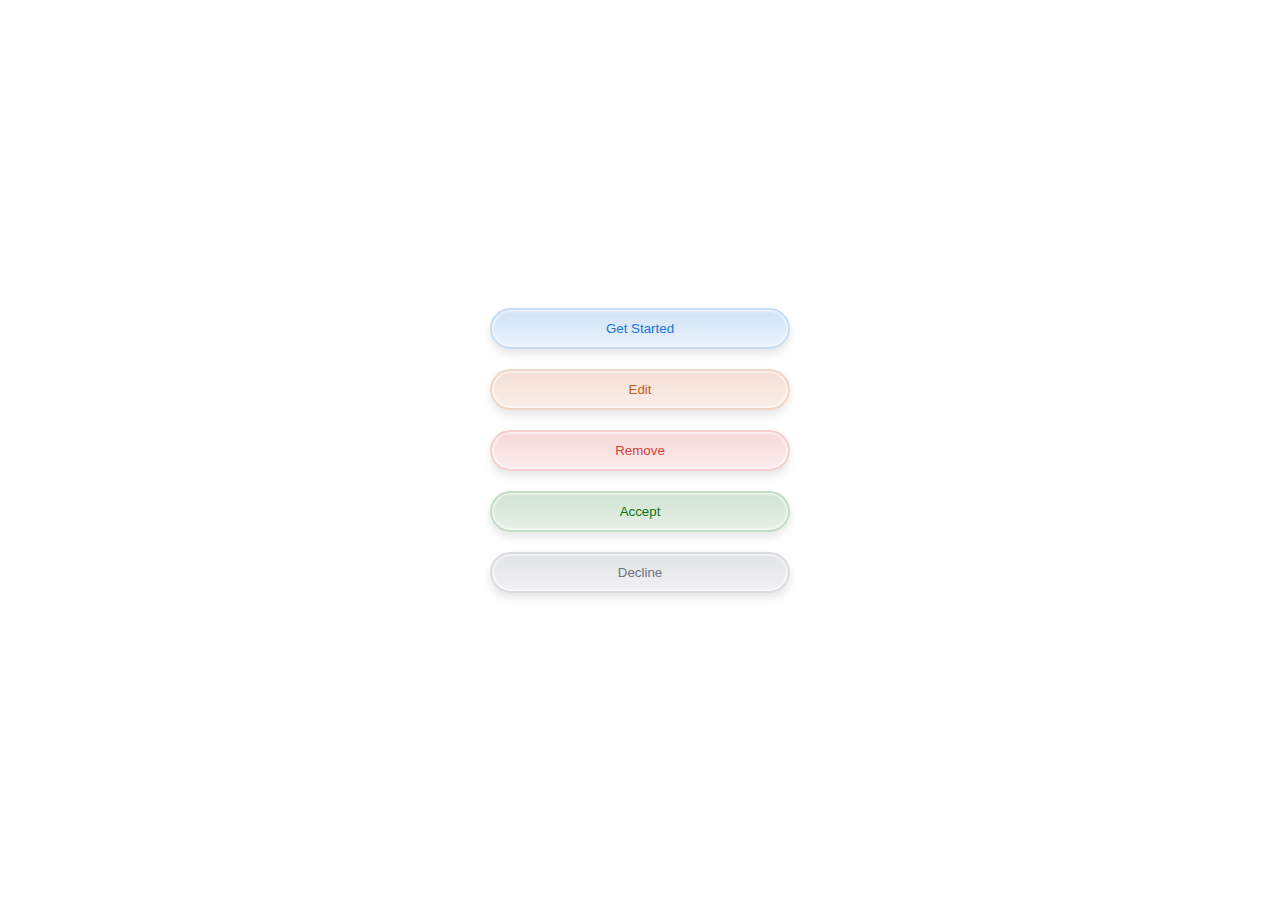
<file: Buttons_1/index.html>
<html lang="en">
  <head>
    <meta charset="UTF-8" />
    <meta name="viewport" content="width=device-width, initial-scale=1.0" />
    <title>Document</title>
    <link rel="stylesheet" href="site.css" />
  </head>
  <body>
    <div class="wrapper">
      <button class="btn">Get Started</button>
      <button class="btn warning">Edit</button>
      <button class="btn alert">Remove</button>
      <button class="btn success">Accept</button>
      <button class="btn secondary">Decline</button>
    </div>
  </body>
</html>
</file>
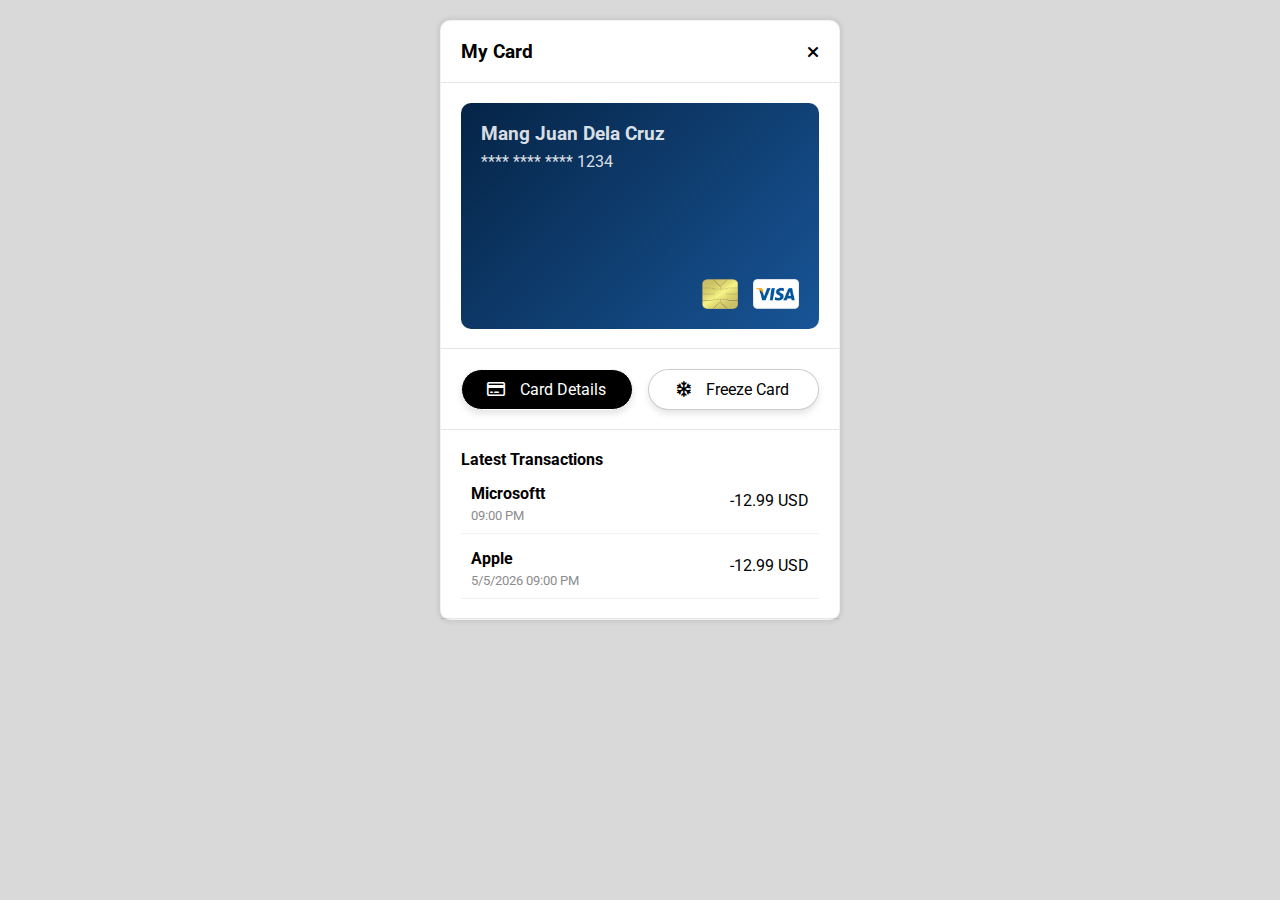
<file: CardATM/index.html>
<html lang="en">
  <head>
    <meta charset="UTF-8" />
    <meta name="viewport" content="width=device-width, initial-scale=1.0" />
    <title>Document</title>
    <link
      rel="stylesheet"
      href="https://cdnjs.cloudflare.com/ajax/libs/font-awesome/6.7.2/css/all.min.css"
      integrity="sha512-Evv84Mr4kqVGRNSgIGL/F/aIDqQb7xQ2vcrdIwxfjThSH8CSR7PBEakCr51Ck+w+/U6swU2Im1vVX0SVk9ABhg=="
      crossorigin="anonymous"
      referrerpolicy="no-referrer"
    />
    <link rel="preconnect" href="https://fonts.googleapis.com" />
    <link rel="preconnect" href="https://fonts.gstatic.com" crossorigin />
    <link
      href="https://fonts.googleapis.com/css2?family=Roboto:ital,wght@0,100..900;1,100..900&display=swap"
      rel="stylesheet"
    />
    <link rel="stylesheet" href="site.css" />
  </head>
  <body>
    <div class="wrapper">
      <div class="card">
        <div class="card-header card-section">
          <h3>My Card</h3>
          <i class="fa-solid fa-xmark"></i>
        </div>
        <div class="card-section">
          <div class="card-physical">
            <div class="card-number">
              <h3 id="card-name">Mang Juan Dela Cruz</h3>
              <span id="card-number">**** **** **** 1234</span>
            </div>

            <div class="card-image">
              <img src="img/sim.png" alt="" class="sim" />
              <img src="img/logo2.png" alt="" class="logo" />
            </div>
          </div>
        </div>

        <div class="card-section">
          <div class="btn-actions">
            <a href="#" class="btn card-deatails">
              <i class="fa-regular fa-credit-card"></i>
              Card Details</a
            >
            <a href="#" class="btn light card-deatails">
              <i class="fa-regular fa-snowflake"></i>
              Freeze Card</a
            >
          </div>
        </div>
        <div class="card-section">
            <h4>Latest Transactions</h4>
            <ul class="transactions">
              <li>
                <span>
                  <h4>Microsoftt</h4>
                  <h5>09:00 PM</h5>
                </span>
                <div class="amount">-12.99 USD</div>
              </li>
              <li>
                <span>
                  <h4>Apple</h4>
                  <h5>5/5/2026 09:00 PM</h5>
                </span>
                <div class="amount">-12.99 USD</div>
              </li>
            </ul>
        </div>
      </div>
    </div>
  </body>
</html>
</file>
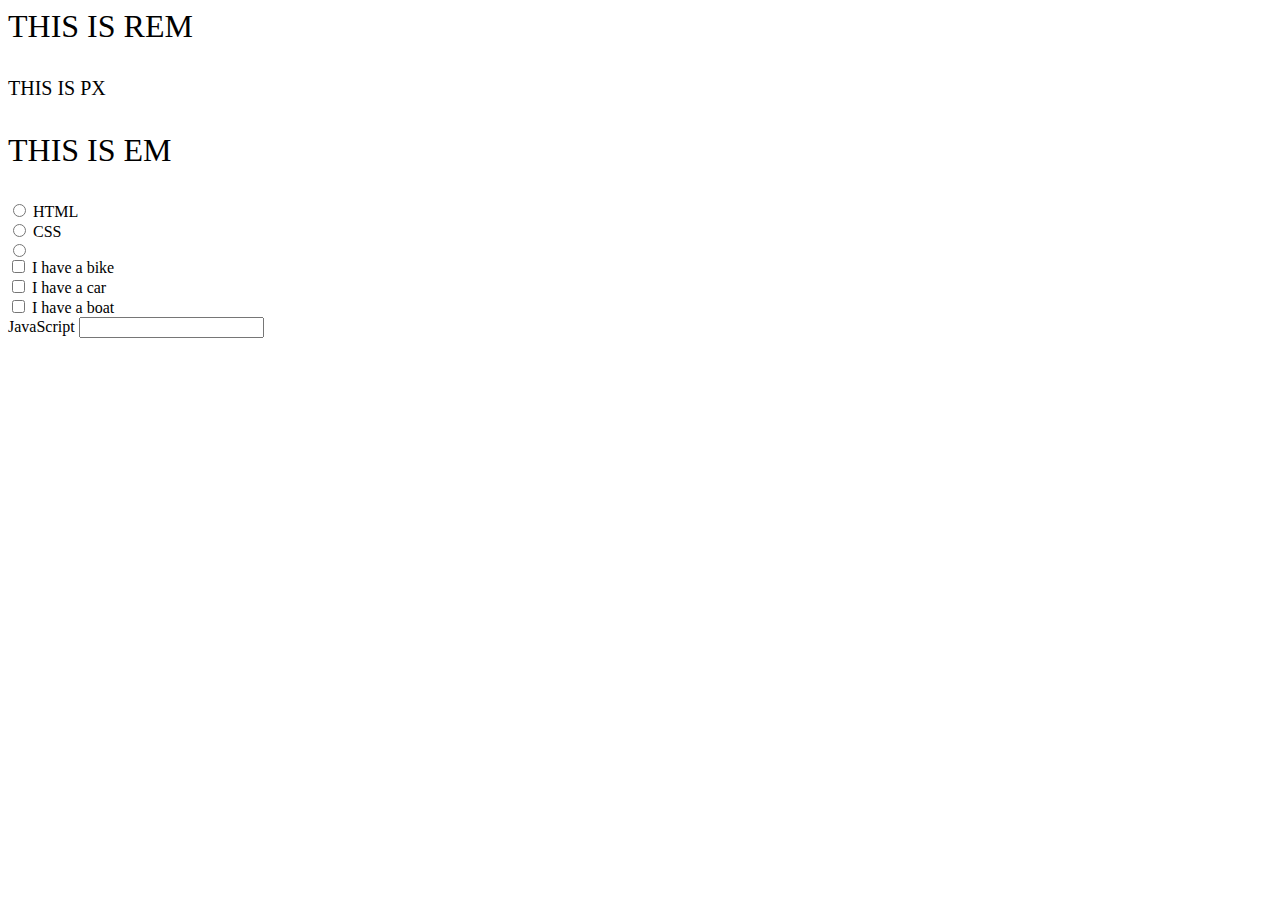
<file: Forms/index.html>
<html lang="en">
  <head>
    <meta charset="UTF-8" />
    <meta name="viewport" content="width=<device-width>, initial-scale=1.0" />
    <title>Document</title>
  </head>
  <body>
    <p class="rem" style="font-size: 2rem">THIS IS REM</p>
    <p class="px" style="font-size: 20px">THIS IS PX</p>
    <p class="em" style="font-size: 2em">THIS IS EM</p>

    <form action="post" style="accent-color: rgb(0, 150, 5); caret-color: red">
      <div>
        <input type="radio" id="html" name="fav_language" value="HTML" />
        <label for="html">HTML</label><br />
        <input type="radio" id="css" name="fav_language" value="CSS" />
        <label for="css">CSS</label><br />
        <input
          type="radio"
          id="javascript"
          name="fav_language"
          value="JavaScript"
        />
      </div>

      <div>
        <input type="checkbox" id="vehicle1" name="vehicle1" value="Bike" />
        <label for="vehicle1"> I have a bike</label><br />
        <input type="checkbox" id="vehicle2" name="vehicle2" value="Car" />
        <label for="vehicle2"> I have a car</label><br />
        <input type="checkbox" id="vehicle3" name="vehicle3" value="Boat" />
        <label for="vehicle3"> I have a boat</label>
      </div>

      <label for="javascript">JavaScript</label>

      <input type="text" />
    </form>
  </body>
</html>
</file>
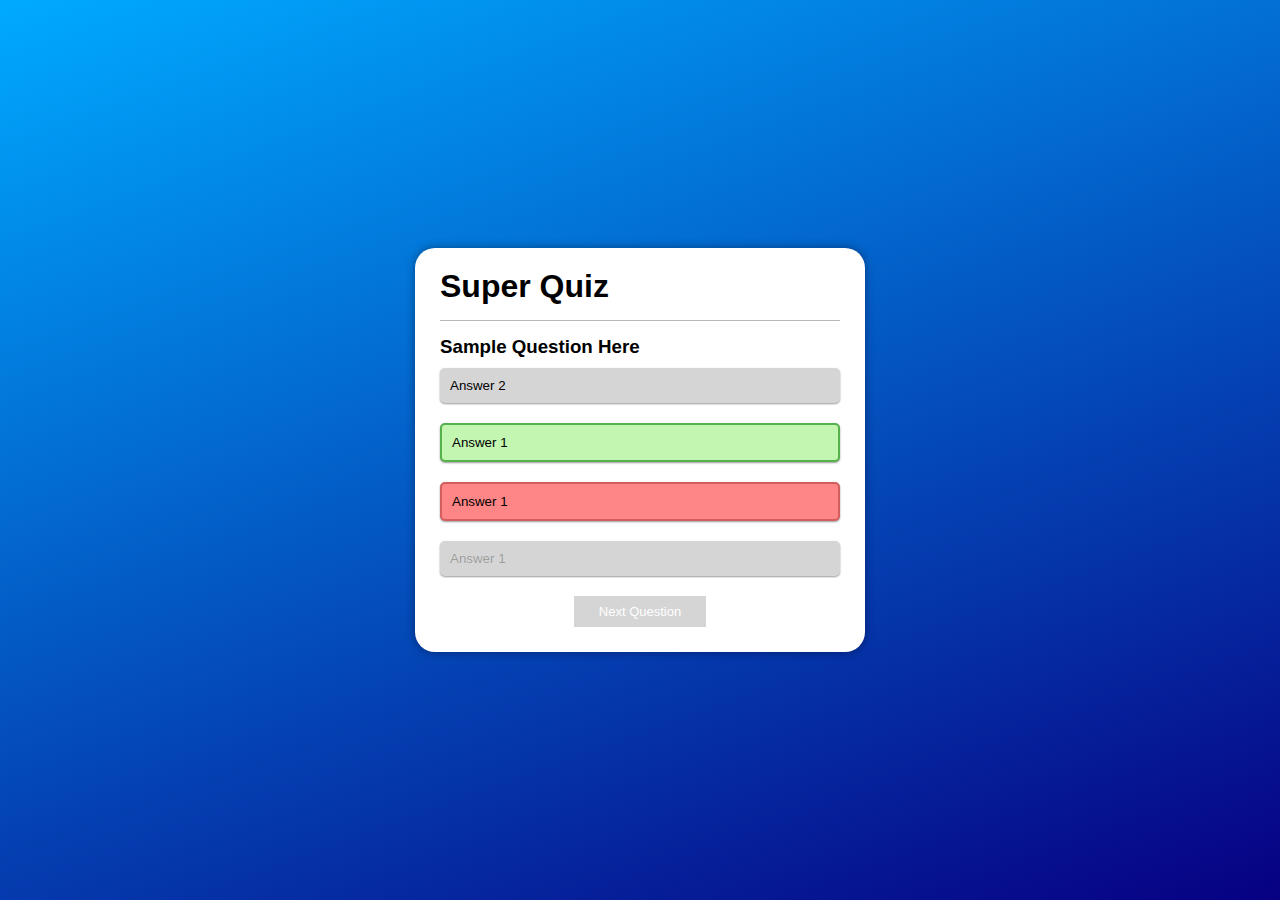
<file: Quiz/index.html>
<html lang="en">
  <head>
    <meta charset="UTF-8" />
    <meta name="viewport" content="width=device-width, initial-scale=1.0" />
    <title>Document</title>
    <link rel="stylesheet" href="style.css" />
    <script src="script.js" defer></script>
  </head>
  <body>
    <div class="container">
      <h1>Super Quiz</h1>
      <h3 id="question">Sample Question Here</h3>
      <div id="answers">
        <button>Answer 2</button>
        <button disabled class="correct selected">Answer 1</button>
        <button disabled class="selected">Answer 1</button>
        <button disabled>Answer 1</button>
      </div>
      <button id="next" disabled onclick="alert('asa')">Next Question</button>
    </div>
  </body>
</html>
</file>
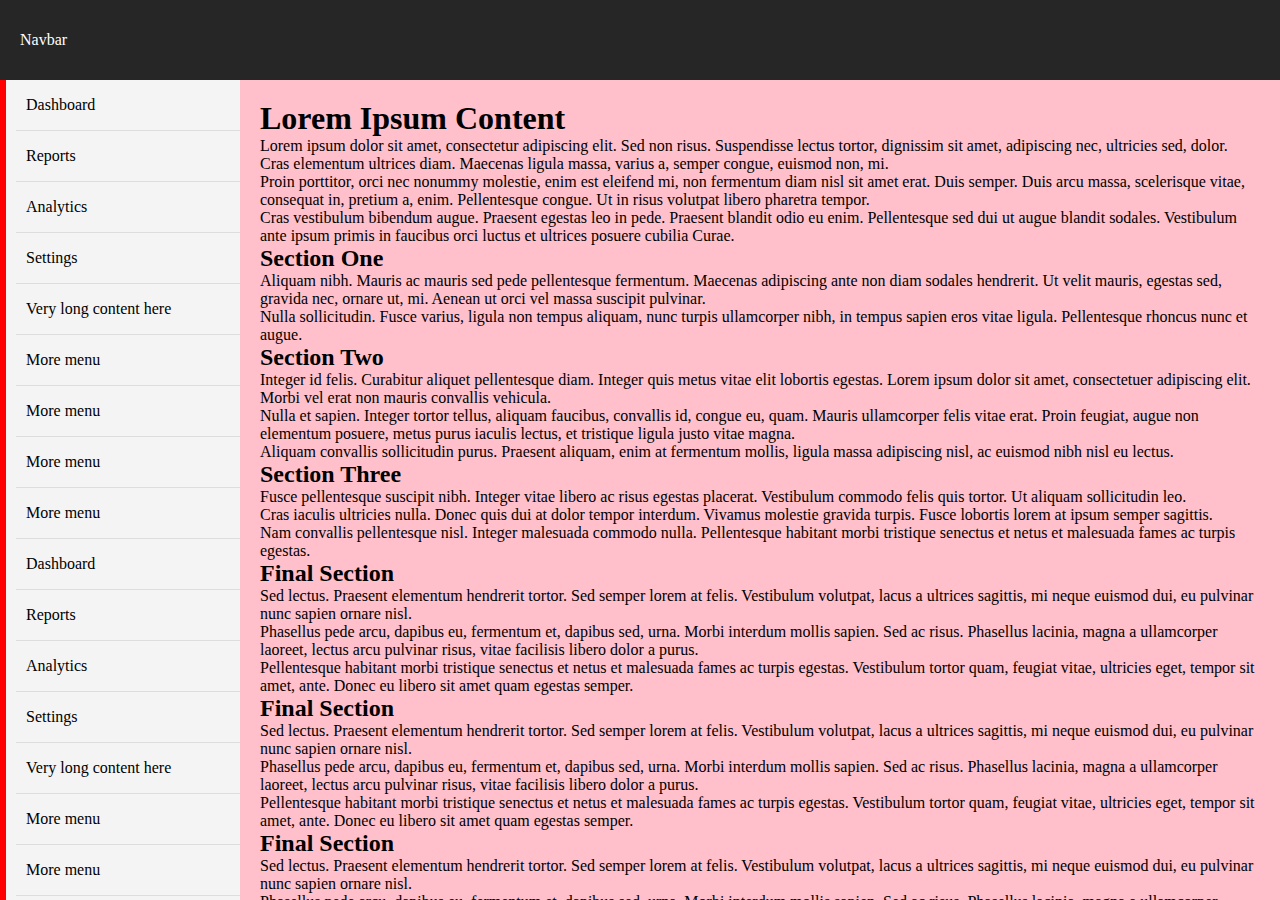
<file: Sidebar/index.html>
<head>
  <link rel="stylesheet" href="site.css" />
</head>
<body>
  <nav class="navbar">Navbar</nav>

  <div class="layout">
    <aside class="sidebar">
      <ul>
        <li>Dashboard</li>
        <li>Reports</li>
        <li>Analytics</li>
        <li>Settings</li>
        <li>Very long content here</li>
        <li>More menu</li>
        <li>More menu</li>
        <li>More menu</li>
        <li>More menu</li>

        <li>Dashboard</li>
        <li>Reports</li>
        <li>Analytics</li>
        <li>Settings</li>
        <li>Very long content here</li>
        <li>More menu</li>
        <li>More menu</li>
        <li>More menu</li>
        <li>More menu</li>

        <li>Dashboard</li>
        <li>Reports</li>
        <li>Analytics</li>
        <li>Settings</li>
        <li>Very long content here</li>
        <li>More menu</li>
        <li>More menu</li>
        <li>More menu</li>
        <li>More menu</li>
      </ul>
    </aside>

    <main class="main">
      <section>
        <h1>Lorem Ipsum Content</h1>

        <p>
          Lorem ipsum dolor sit amet, consectetur adipiscing elit. Sed non
          risus. Suspendisse lectus tortor, dignissim sit amet, adipiscing nec,
          ultricies sed, dolor. Cras elementum ultrices diam. Maecenas ligula
          massa, varius a, semper congue, euismod non, mi.
        </p>

        <p>
          Proin porttitor, orci nec nonummy molestie, enim est eleifend mi, non
          fermentum diam nisl sit amet erat. Duis semper. Duis arcu massa,
          scelerisque vitae, consequat in, pretium a, enim. Pellentesque congue.
          Ut in risus volutpat libero pharetra tempor.
        </p>

        <p>
          Cras vestibulum bibendum augue. Praesent egestas leo in pede. Praesent
          blandit odio eu enim. Pellentesque sed dui ut augue blandit sodales.
          Vestibulum ante ipsum primis in faucibus orci luctus et ultrices
          posuere cubilia Curae.
        </p>

        <h2>Section One</h2>

        <p>
          Aliquam nibh. Mauris ac mauris sed pede pellentesque fermentum.
          Maecenas adipiscing ante non diam sodales hendrerit. Ut velit mauris,
          egestas sed, gravida nec, ornare ut, mi. Aenean ut orci vel massa
          suscipit pulvinar.
        </p>

        <p>
          Nulla sollicitudin. Fusce varius, ligula non tempus aliquam, nunc
          turpis ullamcorper nibh, in tempus sapien eros vitae ligula.
          Pellentesque rhoncus nunc et augue.
        </p>

        <h2>Section Two</h2>

        <p>
          Integer id felis. Curabitur aliquet pellentesque diam. Integer quis
          metus vitae elit lobortis egestas. Lorem ipsum dolor sit amet,
          consectetuer adipiscing elit. Morbi vel erat non mauris convallis
          vehicula.
        </p>

        <p>
          Nulla et sapien. Integer tortor tellus, aliquam faucibus, convallis
          id, congue eu, quam. Mauris ullamcorper felis vitae erat. Proin
          feugiat, augue non elementum posuere, metus purus iaculis lectus, et
          tristique ligula justo vitae magna.
        </p>

        <p>
          Aliquam convallis sollicitudin purus. Praesent aliquam, enim at
          fermentum mollis, ligula massa adipiscing nisl, ac euismod nibh nisl
          eu lectus.
        </p>

        <h2>Section Three</h2>

        <p>
          Fusce pellentesque suscipit nibh. Integer vitae libero ac risus
          egestas placerat. Vestibulum commodo felis quis tortor. Ut aliquam
          sollicitudin leo.
        </p>

        <p>
          Cras iaculis ultricies nulla. Donec quis dui at dolor tempor interdum.
          Vivamus molestie gravida turpis. Fusce lobortis lorem at ipsum semper
          sagittis.
        </p>

        <p>
          Nam convallis pellentesque nisl. Integer malesuada commodo nulla.
          Pellentesque habitant morbi tristique senectus et netus et malesuada
          fames ac turpis egestas.
        </p>
        <h2>Final Section</h2>

        <p>
          Sed lectus. Praesent elementum hendrerit tortor. Sed semper lorem at
          felis. Vestibulum volutpat, lacus a ultrices sagittis, mi neque
          euismod dui, eu pulvinar nunc sapien ornare nisl.
        </p>

        <p>
          Phasellus pede arcu, dapibus eu, fermentum et, dapibus sed, urna.
          Morbi interdum mollis sapien. Sed ac risus. Phasellus lacinia, magna a
          ullamcorper laoreet, lectus arcu pulvinar risus, vitae facilisis
          libero dolor a purus.
        </p>

        <p>
          Pellentesque habitant morbi tristique senectus et netus et malesuada
          fames ac turpis egestas. Vestibulum tortor quam, feugiat vitae,
          ultricies eget, tempor sit amet, ante. Donec eu libero sit amet quam
          egestas semper.
        </p>
        <h2>Final Section</h2>

        <p>
          Sed lectus. Praesent elementum hendrerit tortor. Sed semper lorem at
          felis. Vestibulum volutpat, lacus a ultrices sagittis, mi neque
          euismod dui, eu pulvinar nunc sapien ornare nisl.
        </p>

        <p>
          Phasellus pede arcu, dapibus eu, fermentum et, dapibus sed, urna.
          Morbi interdum mollis sapien. Sed ac risus. Phasellus lacinia, magna a
          ullamcorper laoreet, lectus arcu pulvinar risus, vitae facilisis
          libero dolor a purus.
        </p>

        <p>
          Pellentesque habitant morbi tristique senectus et netus et malesuada
          fames ac turpis egestas. Vestibulum tortor quam, feugiat vitae,
          ultricies eget, tempor sit amet, ante. Donec eu libero sit amet quam
          egestas semper.
        </p>
        <h2>Final Section</h2>

        <p>
          Sed lectus. Praesent elementum hendrerit tortor. Sed semper lorem at
          felis. Vestibulum volutpat, lacus a ultrices sagittis, mi neque
          euismod dui, eu pulvinar nunc sapien ornare nisl.
        </p>

        <p>
          Phasellus pede arcu, dapibus eu, fermentum et, dapibus sed, urna.
          Morbi interdum mollis sapien. Sed ac risus. Phasellus lacinia, magna a
          ullamcorper laoreet, lectus arcu pulvinar risus, vitae facilisis
          libero dolor a purus.
        </p>

        <p>
          Pellentesque habitant morbi tristique senectus et netus et malesuada
          fames ac turpis egestas. Vestibulum tortor quam, feugiat vitae,
          ultricies eget, tempor sit amet, ante. Donec eu libero sit amet quam
          egestas semper.
        </p>
        <h2>Final Section</h2>

        <p>
          Sed lectus. Praesent elementum hendrerit tortor. Sed semper lorem at
          felis. Vestibulum volutpat, lacus a ultrices sagittis, mi neque
          euismod dui, eu pulvinar nunc sapien ornare nisl.
        </p>

        <p>
          Phasellus pede arcu, dapibus eu, fermentum et, dapibus sed, urna.
          Morbi interdum mollis sapien. Sed ac risus. Phasellus lacinia, magna a
          ullamcorper laoreet, lectus arcu pulvinar risus, vitae facilisis
          libero dolor a purus.
        </p>

        <p>
          Pellentesque habitant morbi tristique senectus et netus et malesuada
          fames ac turpis egestas. Vestibulum tortor quam, feugiat vitae,
          ultricies eget, tempor sit amet, ante. Donec eu libero sit amet quam
          egestas semper.
        </p>
        <h2>Final Section</h2>

        <p>
          Sed lectus. Praesent elementum hendrerit tortor. Sed semper lorem at
          felis. Vestibulum volutpat, lacus a ultrices sagittis, mi neque
          euismod dui, eu pulvinar nunc sapien ornare nisl.
        </p>

        <p>
          Phasellus pede arcu, dapibus eu, fermentum et, dapibus sed, urna.
          Morbi interdum mollis sapien. Sed ac risus. Phasellus lacinia, magna a
          ullamcorper laoreet, lectus arcu pulvinar risus, vitae facilisis
          libero dolor a purus.
        </p>

        <p>
          Pellentesque habitant morbi tristique senectus et netus et malesuada
          fames ac turpis egestas. Vestibulum tortor quam, feugiat vitae,
          ultricies eget, tempor sit amet, ante. Donec eu libero sit amet quam
          egestas semper.
        </p>
      </section>
    </main>
  </div>
</body>
</file>
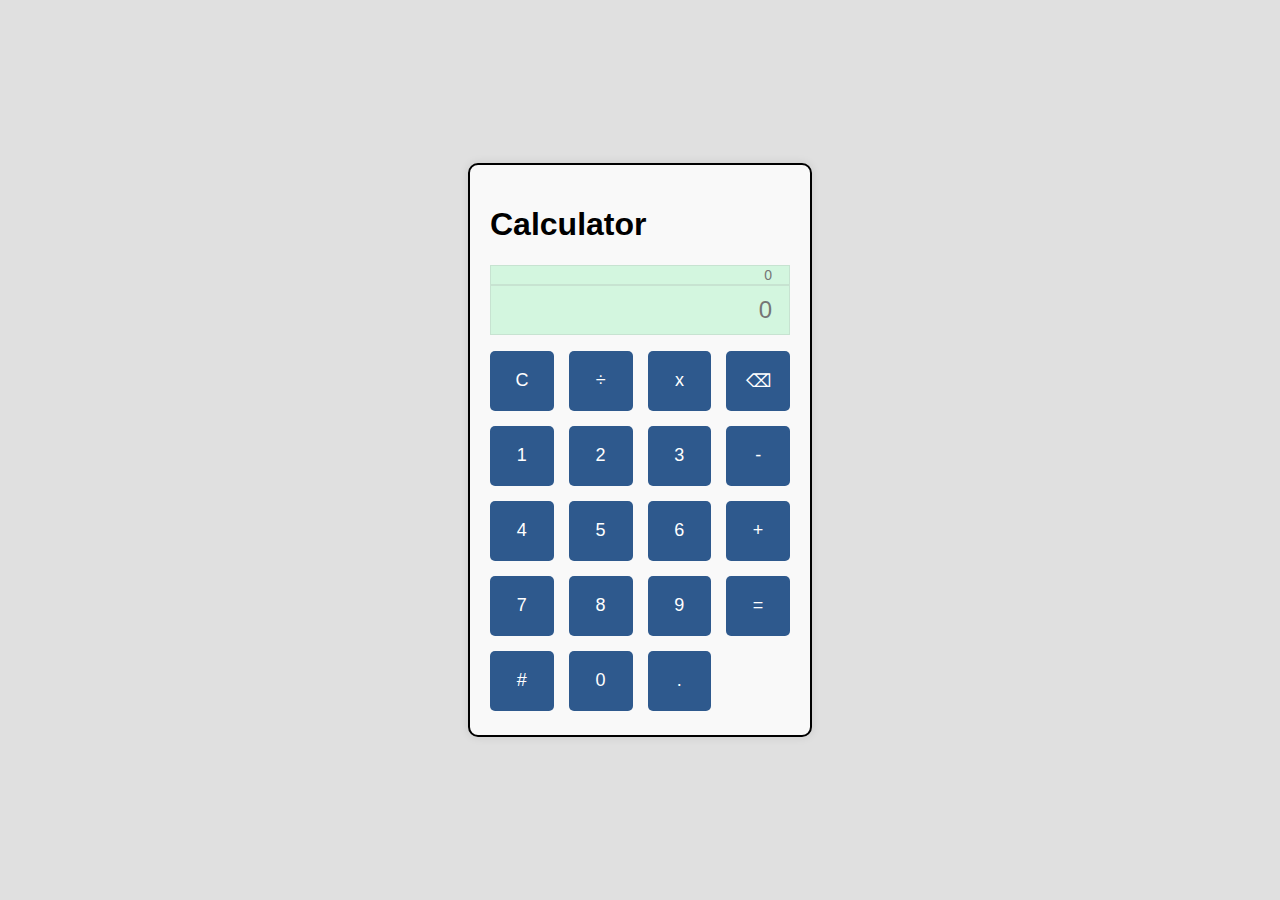
<file: calc.html>
<html lang="en">
  <head>
    <meta charset="UTF-8" />
    <meta name="viewport" content="width=device-width, initial-scale=1.0" />
    <title>Document</title>
    <link rel="stylesheet" href="calc.css" />
  </head>
  <body>
    <div class="container">
      <h1>Calculator</h1>
      <form>
        <input class="calcHistory" type="number" placeholder="0" />
        <input class="calcInput" type="number" placeholder="0" />
      </form>
      <div class="numPads">
        <button class="numBtn" onclick="appendNumber('C')">C</button>
        <button class="numBtn" onclick="appendNumber('÷')">÷</button>
        <button class="numBtn" onclick="appendNumber('x')">x</button>
        <button class="numBtn" onclick="appendNumber('d')">⌫</button>
        <button class="numBtn" onclick="appendNumber('1')">1</button>
        <button class="numBtn" onclick="appendNumber('2')">2</button>
        <button class="numBtn" onclick="appendNumber('3')">3</button>
        <button class="numBtn" onclick="appendNumber('-')">-</button>
        <button class="numBtn" onclick="appendNumber('4')">4</button>
        <button class="numBtn" onclick="appendNumber('5')">5</button>
        <button class="numBtn" onclick="appendNumber('6')">6</button>
        <button class="numBtn" onclick="appendNumber('+')">+</button>
        <button class="numBtn" onclick="appendNumber('7')">7</button>
        <button class="numBtn" onclick="appendNumber('8')">8</button>
        <button class="numBtn" onclick="appendNumber('9')">9</button>
        <button class="numBtn" onclick="appendNumber('=')">=</button>
        <button class="numBtn" onclick="appendNumber('#')">#</button>
        <button class="numBtn" onclick="appendNumber('0')">0</button>
        <button class="numBtn" onclick="appendNumber('.')">.</button>
      </div>
    </div>
  </body>
</html>
</file>
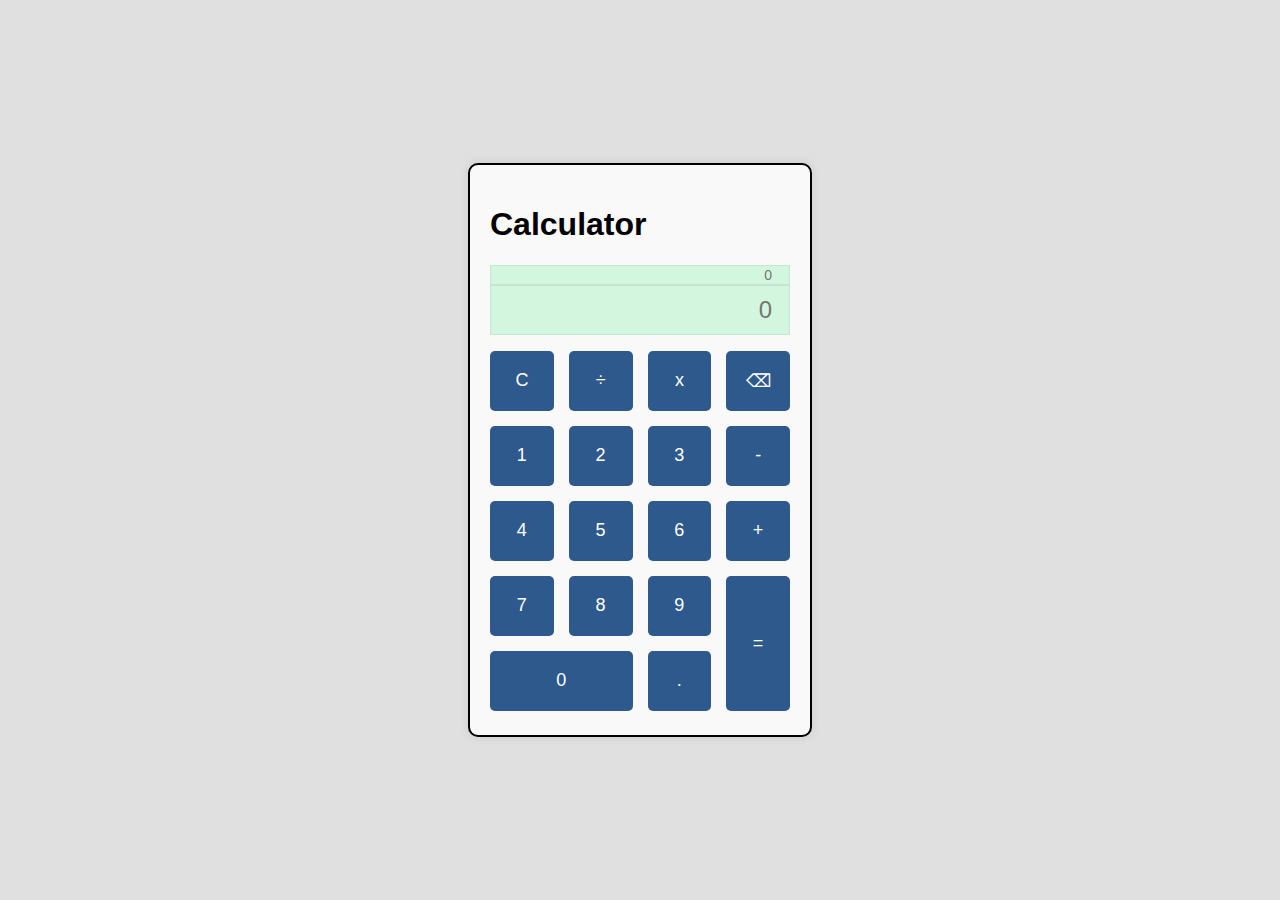
<file: Calc/calc.html>
<html lang="en">
  <head>
    <meta charset="UTF-8" />
    <meta name="viewport" content="width=device-width, initial-scale=1.0" />
    <title>Document</title>
    <link rel="stylesheet" href="calc.css" />
  </head>
  <body>
    <div class="container">
      <h1>Calculator</h1>
      <form>
        <input class="calcHistory" type="number" placeholder="0" />
        <input class="calcInput" type="number" placeholder="0" />
      </form>
      <div class="numPads" style="position: relative">
        <button class="numBtn" onclick="appendNumber('C')">C</button>
        <button class="numBtn" onclick="appendNumber('÷')">÷</button>
        <button class="numBtn" onclick="appendNumber('x')">x</button>
        <button class="numBtn" onclick="appendNumber('d')">⌫</button>
        <button class="numBtn" onclick="appendNumber('1')">1</button>
        <button class="numBtn" onclick="appendNumber('2')">2</button>
        <button class="numBtn" onclick="appendNumber('3')">3</button>
        <button class="numBtn" onclick="appendNumber('-')">-</button>
        <button class="numBtn" onclick="appendNumber('4')">4</button>
        <button class="numBtn" onclick="appendNumber('5')">5</button>
        <button class="numBtn" onclick="appendNumber('6')">6</button>
        <button class="numBtn" onclick="appendNumber('+')">+</button>
        <button class="numBtn" onclick="appendNumber('7')">7</button>
        <button class="numBtn" onclick="appendNumber('8')">8</button>
        <button class="numBtn" onclick="appendNumber('9')">9</button>
        <button class="numBtn, numEqual" onclick="appendNumber('=')">=</button>
        <button class="numBtn, numZero" onclick="appendNumber('0')">0</button>
        <button class="numBtn" onclick="appendNumber('.')">.</button>
      </div>
    </div>
  </body>
</html>
</file>
<file: Buttons_1/site.css>
* {
  margin: 0;
  padding: 0;
  box-sizing: border-box;
}

body {
  /* background-color: black; */
}

.wrapper {
  display: flex;
  flex-direction: column;
  align-items: center;
  justify-content: center;
  height: 100vh;
  gap: 20px;
}

.btn {
  width: 300px;
  padding: 11px 0;
  --color: #1873db;
  --topPer: 80%;

  border: color-mix(in srgb, var(--color), #fff 75%) 2px solid;
  border-radius: 50px;
  color: var(--color);
  background: linear-gradient(
    color-mix(in srgb, var(--color), #fff var(--topPer)),
    color-mix(in srgb, var(--color), #fff 90%)
  );
  box-shadow:
    inset 0 0 3px 1px rgba(255, 255, 255, 1),
    0 5px 10px rgba(0, 0, 0, 0.1);
  cursor: pointer;
  transition: 0.3s ease box-shadow;

  &.warning {
    --color: #c55a21;
  }
  &.alert {
    --color: #d33f39;
  }
  &.success {
    --color: #0e7214;
  }
  &.secondary {
    --color: #6c717e;
  }

  &:hover {
    --topPer: 85%;
    box-shadow:
      inset 0 0 3px 1px rgba(255, 255, 255, 1),
      0 5px 10px rgba(0, 0, 0, 0.2);
  }

  &:active {
    translate: 0 0.5px;
    --topPer: 75%;
  }
}
</file>
<file: CardATM/site.css>
* {
  padding: 0;
  margin: 0;
  box-sizing: border-box;
}

body {
  font-family: "Roboto", sans-serif;
  padding: 20px;
  background: rgba(0, 0, 0, 0.15);
}

h1,
h2,
h3,
h4,
h5 {
  font-weight: 700;
}

a {
  text-decoration: none;
}

li {
  list-style: none;
}
.wrapper {
  display: flex;
  align-items: center;
  justify-content: center;
}

.card {
  min-width: 400px;
  padding: 0 20px;
  border-radius: 10px;
  border: 1px solid rgba(0, 0, 0, 0.05);
  box-shadow: 0 0 5px 2px rgba(0, 0, 0, 0.08);
  background-color: fff;
  /* background-color: black; */
}

.card-header {
  display: flex;
  align-items: center;
  justify-content: space-between;
}
.card-section {
  position: relative;
  padding: 20px 0;

  &::after {
    content: "";
    position: absolute;
    left: -20px;
    right: -20px;
    bottom: 0;
    height: 1px;
    background-color: rgba(0, 0, 0, 0.1);
  }
}

.card-physical {
  aspect-ratio: 1.586/1;
  border-radius: 10px;
  padding: 10px;
  background: linear-gradient(315deg, #185597, #052446);
  display: flex;
  flex-direction: column;
  justify-content: space-between;
  gap: 10px;
  color: #ffffffdd;
  padding: 20px;

  & .card-number > :first-child {
    margin-bottom: 7px;
  }

  & .card-image {
    display: flex;
    gap: 15px;
    justify-content: flex-end;
    & > img {
      height: 30px;
    }
  }
}

.btn-actions {
  display: flex;
  gap: 15px;
}

.btn {
  --bg-color: 000;
  --color: fff;
  flex: 1;
  background-color: var(--bg-color);
  color: var(--color);
  display: flex;
  justify-content: center;
  align-items: center;
  gap: 15px;
  padding: 10px 0;
  border-radius: 50px;
  cursor: pointer;
  border: 1px solid rgba(255, 255, 255, 1);
  box-shadow: 0 4px 6px rgba(0, 0, 0, 0.1);

  &.light {
    --color: 000;
    --bg-color: fff;
    border: 1px solid rgba(0, 0, 0, 0.2);
  }

  &:active {
    translate: 0 0.5px;
  }

  &:hover {
    transform: scale(1.01);
  }
}


.transactions{
  display: flex;
  flex-direction: column;
}

.transactions li{
  display: flex;
  justify-content: space-between;
  align-items: center;
  padding: 10px;
  border-bottom: 1px solid rgba(0, 0, 0, 0.05);
}


.transactions li span h4{
  padding: 5px 0;
}

.transactions li span h5{
  font-weight: normal;
  color: rgb(140, 140, 140);
}
</file>
<file: Quiz/style.css>
* {
  box-sizing: border-box;
  margin: 0;
  padding: 0;
}
body {
  background-image: linear-gradient(160deg, rgb(0, 170, 255), rgb(7, 0, 131));
  display: flex;
  justify-content: center;
  align-items: center;
  font-family: "Segoe UI", Tahoma, Geneva, Verdana, sans-serif;
}

.container {
  width: 450px;
  background-color: white;
  padding: 20px 25px 25px;
  border-radius: 20px;
  box-shadow: 0 0 10px rgba(0, 0, 0, 0.4);
}

.container h1 {
  border-bottom: 1px solid rgb(186, 186, 186);
  padding-bottom: 15px;
}

.container h3 {
  padding: 15px 0 10px;
}

#answers {
  display: grid;
  gap: 20px;
}

#answers button {
  padding: 10px;
  border: none;
  background-color: #d5d5d5;
  text-align: left;
  border-radius: 5px;
  cursor: pointer;
  box-shadow: 0 1px 2px rgba(0, 0, 0, 0.4);
}

#answers button:enabled:hover {
  background-color: #1e38c7;
  color: white;
}

#answers .selected:disabled {
  background-color: rgb(255, 134, 134);
  color: black;
  border: 2px solid rgb(211, 94, 94);
}

#answers .correct:disabled {
  background-color: rgb(195, 246, 176);
  color: black;
  border: 2px solid rgb(85, 177, 75);
}

#next {
  padding: 8px 25px;
  background-color: #0e0067;
  color: white;
  font-size: 13px;
  margin: 20px auto 0;
  display: block;
  cursor: pointer;
  border: none;
}

#next:disabled {
  background-color: #d5d5d5;
}

#next:enabled:hover {
  background-color: #01319a;
}

.summary {
  margin-top: 10px;
  color: rgb(21, 0, 255);
}
</file>
<file: calc.css>
body {
  font-family: Arial, sans-serif;
  display: flex;
  justify-content: center;
  align-items: center;
  background-color: #e0e0e0;
}
.container {
  width: 300px;
  height: 530px;
  padding: 20px;
  border: 2px solid #000;
  border-radius: 10px;
  box-shadow: 0 0 10px rgba(0, 0, 0, 0.1);
  background-color: #f9f9f9;
}
.calcInput {
  width: 100%;
  height: 50px;
  font-size: 24px;
  text-align: right;
  border: 1px solid #c7e3d1;
  background-color: #d3f6df;
}

.calcHistory {
  width: 100%;
  height: 20px;
  text-align: right;
  border: 1px solid #c7e3d1;
  background-color: #d3f6df;
  font-size: 14px;
}

.numPads {
  display: grid;
  grid-template-columns: repeat(4, 1fr);
  grid-template-rows: repeat(5, 60px);
  gap: 15px;
  margin-top: 15px;
}

button {
  font-size: 18px;
  border: none;
  border-radius: 5px;
  background-color: #2e598d;
  color: white;
  cursor: pointer;
}

button.numEqual {
  grid-row: span 2;
}
button.numZero {
  grid-column: span 2;
}
</file>
<file: Calc/calc.css>
body {
  font-family: Arial, sans-serif;
  display: flex;
  justify-content: center;
  align-items: center;
  background-color: #e0e0e0;
}
.container {
  width: 300px;
  height: 530px;
  padding: 20px;
  border: 2px solid #000;
  border-radius: 10px;
  box-shadow: 0 0 10px rgba(0, 0, 0, 0.1);
  background-color: #f9f9f9;
}
.calcInput {
  width: 100%;
  height: 50px;
  font-size: 24px;
  text-align: right;
  border: 1px solid #c7e3d1;
  background-color: #d3f6df;
}

.calcHistory {
  width: 100%;
  height: 20px;
  text-align: right;
  border: 1px solid #c7e3d1;
  background-color: #d3f6df;
  font-size: 14px;
}

.numPads {
  display: grid;
  grid-template-columns: repeat(4, 1fr);
  grid-template-rows: repeat(5, 60px);
  gap: 15px;
  margin-top: 15px;
}

button {
  font-size: 18px;
  border: none;
  border-radius: 5px;
  background-color: #2e598d;
  color: white;
  cursor: pointer;
}

button.numEqual {
  grid-row: span 2;
}
button.numZero {
  grid-column: span 2;
}
</file>
<file: Sidebar/site.css>
/* Reset */
* {
  margin: 0;
  padding: 0;
  box-sizing: border-box;
}

/* Navbar */
.navbar {
  height: 80px;
  background: rgba(0, 0, 0, 0.85);
  color: #fff;
  display: flex;
  align-items: center;
  padding: 0 20px;
  position: sticky;
  top: 0;
  z-index: 100;
}

/* Layout */
.layout {
  display: flex;
  position: relative;
}

/* Sidebar */
.sidebar {
  position: relative;
  width: 240px;
  background: #f4f4f4;
  padding-left: 16px; /* space for red bar */
  /* Sidebar scrolling */
  overflow-y: auto;

  position: sticky;
  top: 80px;
  height: calc(100vh - 80px); /* locks sidebar height */
}

/* Red bar */
.sidebar::before {
  content: "";
  position: absolute;
  left: 0;
  top: 0;
  width: 6px;
  height: 100%;
  background: red;
}

/* Sidebar content */
.sidebar ul {
  list-style: none;
}

.sidebar li {
  padding: 16px 10px;
  border-bottom: 1px solid #ddd;
}

/* Main */
.main {
  flex: 1;
  background: pink;
  padding: 20px;
  overflow-y: auto; /* page scroll stays here */
  top: 80px;
  height: calc(100vh - 80px);
}
</file>
